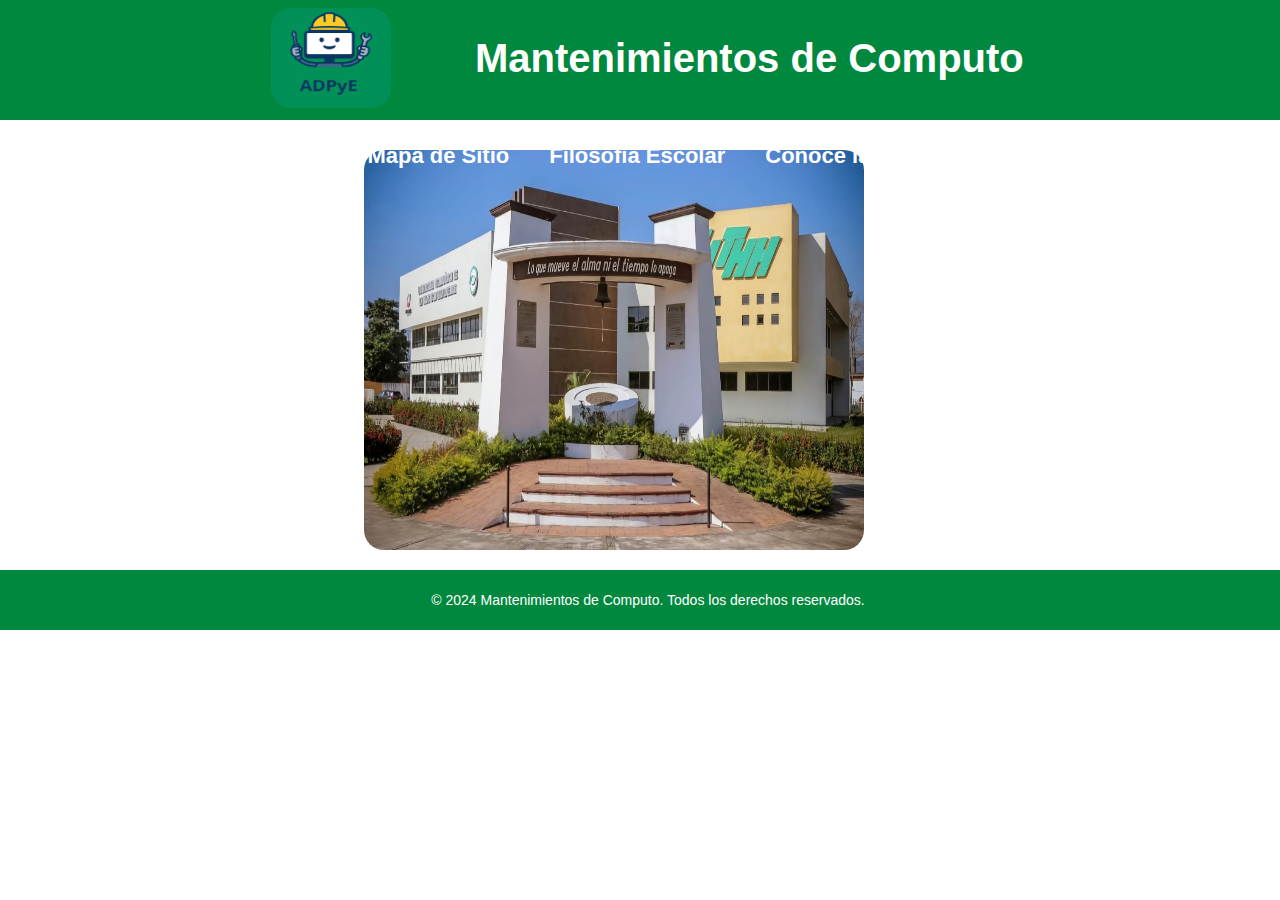
<file: index.html>
<!DOCTYPE html>
<html lang="en">
<head>
    <meta charset="UTF-8">
    <meta name="viewport" content="width=device-width, initial-scale=1.0">
    <title>Mantenimientos de Computo</title>
    <link rel="stylesheet" href="styles/style.css">
</head>
<body>
  <header>
    <div class="header-container">
        <div class="logo-titulo">
            <img src="imagenes/imagenLogoEmpresa/logoEmpresa.jpg" alt="logo">
            <h1>Mantenimientos de Computo</h1>
        </div>

        <nav>
            <ul>
                <li><a href = "html/mapaDeSitio.html">Mapa de Sitio</a></li>
                <li><a href="html/filosofiaInstitucional.html">Filosofia Escolar</a></li>
                <li><a href="html/conoceInstitucion.html">Conoce la Institución</a></li>
                <li><a href="html/novedades.php">Novedades</a></li>
                <li><a href="login.php">Login</a></li>
            </ul>
        </nav>
    </div>
</header>
<div class="container-body">
         <main>
          <img src="imagenes/imagenBannerEscuela/imagenBannerEscuela.jpg" alt="Imagen Principal" class="imagen-principal"> 
        </main>
 </div>  
        <footer>
          <p>&copy; 2024 Mantenimientos de Computo. Todos los derechos reservados.</p>
        </footer>
</body>
</html>
</file>
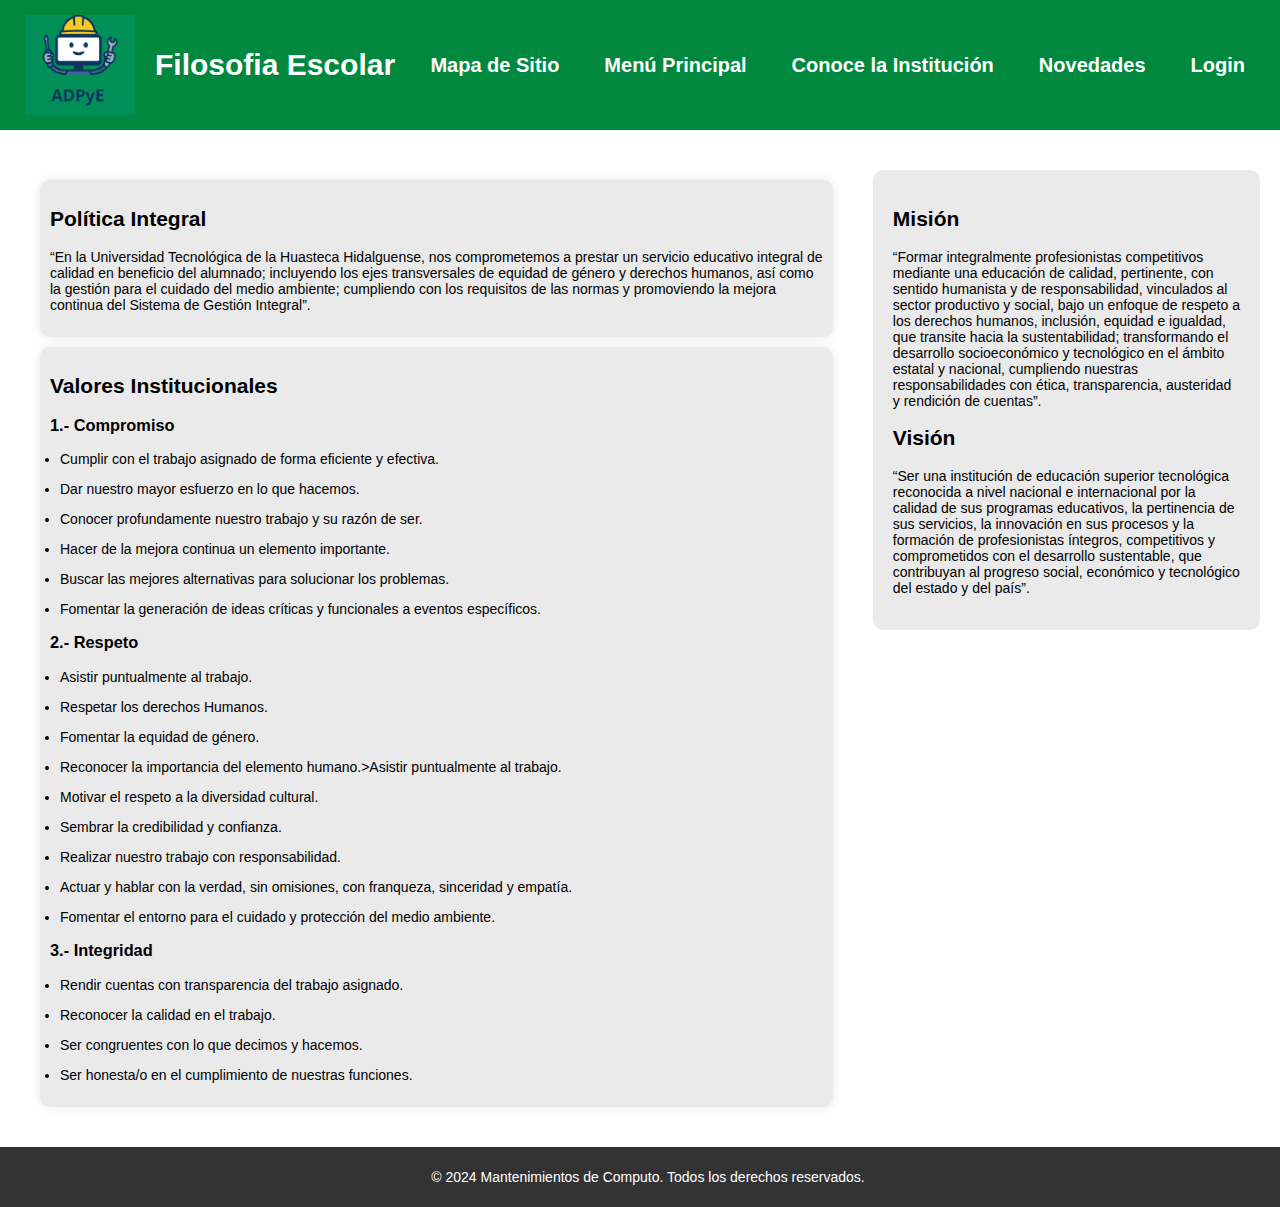
<file: html/filosofiaInstitucional.html>
<!DOCTYPE html>
<html lang="en">
<head>
    <meta charset="UTF-8">
    <meta name="viewport" content="width=device-width, initial-scale=1.0">
    <title>Mantenimientos de Computo</title>
    <link rel="stylesheet" href="../styles/styleFisolofiaInstitucional.css">
</head>
<body>
  <header>
    <div class="header-container">
        <div class="logo-titulo">
            <img src="../imagenes/imagenLogoEmpresa/logoEmpresa.jpg" alt="logo">
            <h1>Filosofia Escolar</h1>
        </div>
        <nav>
            <ul>
               <li><a href ="mapaDeSitio.html">Mapa de Sitio</a></li>
                <li><a href="../index.html">Menú Principal</a></li>
                <li><a href="conoceInstitucion.html">Conoce la Institución</a></li>
                <li><a href="novedades.php">Novedades</a></li>
                <li><a href="../login.php">Login</a></li>
            </ul>
        </nav>
    </div>
</header>
<div class="container-body">
    <main>
        <section>
            <h2>Política Integral</h2>
            <p>“En la Universidad Tecnológica de la Huasteca Hidalguense, nos comprometemos a prestar un servicio educativo integral de calidad en beneficio del alumnado; incluyendo los ejes transversales de equidad de género y derechos humanos, así como la gestión para el cuidado del medio ambiente; cumpliendo con los requisitos de las normas y promoviendo la mejora continua del Sistema de Gestión Integral”.</p>
       
          </section>
        <section>
           <h2>Valores Institucionales</h2>
<h3>1.- Compromiso</h3>
  <ul class="ulValores"> 
    <li><p>Cumplir con el trabajo asignado de forma eficiente y efectiva.</p></li> 
    <li><p>Dar nuestro mayor esfuerzo en lo que hacemos.</p></li>
    <li><p>Conocer profundamente nuestro trabajo y su razón de ser.</li>
    <li><p>Hacer de la mejora continua un elemento importante.</li>
    <li><p>Buscar las mejores alternativas para solucionar los problemas.</p></li>
    <li><p>Fomentar la generación de ideas críticas y funcionales a eventos específicos.</p></li> 
  </ul>
  <h3>2.- Respeto</h3>
  <ul class="ulValores"> 
    <li><p>Asistir puntualmente al trabajo.</p></li>
    <li><p>Respetar los derechos Humanos.</p></li>
    <li><p>Fomentar la equidad de género.</p></li>
    <li><p>Reconocer la importancia del elemento humano.>Asistir puntualmente al trabajo.</p></li>
    <li><p>Motivar el respeto a la diversidad cultural.</p></li>
    <li><p>Sembrar la credibilidad y confianza.</p></li>
    <li><p>Realizar nuestro trabajo con responsabilidad.</p></li>
    <li><p> Actuar y hablar con la verdad, sin omisiones, con franqueza, sinceridad y
empatía.</p></li>
    <li><p>Fomentar el entorno para el cuidado y protección del medio ambiente.</p></li>
  </ul> 
  <h3>3.- Integridad</h3> 
  <ul class="ulValores">  
    <li><p>Rendir cuentas con transparencia del trabajo asignado.</p></li>
    <li><p>Reconocer la calidad en el trabajo.</p></li>
    <li><p>Ser congruentes con lo que decimos y hacemos.</p></li>
    <li><p>Ser honesta/o en el cumplimiento de nuestras funciones. </p></li>
 </ul>  
        </section>
        </main>
        <aside>
             <h2>Misión</h2>
            <p>“Formar integralmente profesionistas competitivos mediante una educación de calidad, pertinente, con sentido humanista y de responsabilidad,
            vinculados al sector productivo y social, bajo un enfoque de respeto a los derechos humanos, inclusión, equidad e igualdad, que transite hacia la
          sustentabilidad; transformando el desarrollo socioeconómico y tecnológico en el ámbito estatal y nacional, cumpliendo nuestras responsabilidades con ética, transparencia, austeridad y rendición de cuentas”.</p>
            <h2>Visión</h2>
            <p>“Ser una institución de educación superior tecnológica reconocida a nivel nacional e internacional por la calidad de sus programas educativos, la
            pertinencia de sus servicios, la innovación en sus procesos y la formación de profesionistas íntegros, competitivos y comprometidos con el desarrollo
            sustentable, que contribuyan al progreso social, económico y tecnológico del estado y del país”.</p>
        </aside>
       
    </div>  
     
        <footer>
          <p>&copy; 2024 Mantenimientos de Computo. Todos los derechos reservados.</p>
        </footer>
</body>
</html>
</file>
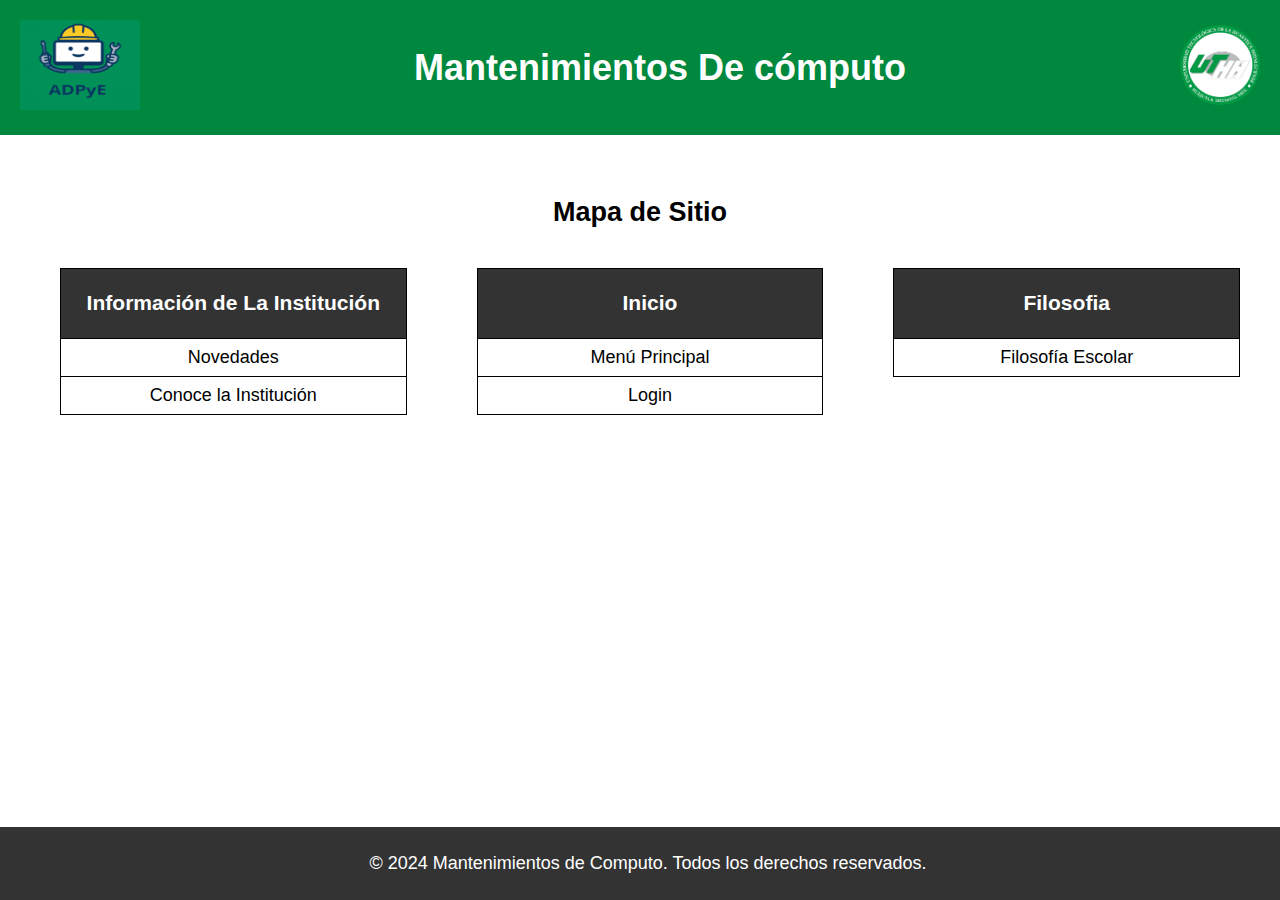
<file: html/mapaDeSitio.html>
<!DOCTYPE html>
<html lang="en">
<head>
    <meta charset="UTF-8">
    <meta name="viewport" content="width=device-width, initial-scale=1.0">
    <title>Mapa de Sitio</title>
    <link rel="stylesheet" href="../styles/styleMapaDeSitioPublico.css">
</head>
<body>
    <header>
        <div class ="logo-empresa">
         <img src ="../imagenes/imagenLogoEmpresa/logoEmpresa.jpg" alt = "logo" class ="logoEmpresa">
        </div>
          <h1>Mantenimientos De cómputo</h1>
        <div class = "logo-uthh">
         <img src = "../imagenes/imagenLogoUthh/logoUthh.png" alt = "logoUthh" class ="logoUthh">
        </div>
    </header>
    <main>
        <section class ="titulo-mapa-sitio">
            <h2>Mapa de Sitio</h2>
        </section>
    <div class ="contenedor-mapa-sitio">
        <section class ="mapa-sitio">
           <table>
              <thead>
                <tr>
                    <th>
                         <h3>Información de La Institución</h3>
                    </th>
                </tr>    
              </thead>
               <tbody>
                <tr>
                    <td><li><a href="novedades.php">Novedades</a></li></td>
                </tr>
                <tr>
                    <td><li><a href="conoceInstitucion.html">Conoce la Institución</a></li></td>
                </tr>
           </table>
        </section>
        <section class= "mapa-sitio">
            <table>
              <thead>
                <tr>
                    <th>
                         <h3>Inicio</h3>
                    </th>
                </tr>    
              </thead>
               <tbody>
                <tr>
                    <td><li><a href="../index.html">Menú Principal</a></li></td>
                </tr>
                <tr>
                    <td><li><a href="../login.php">Login</a></li></td>
                </tr>
           </table>
        </section>
        <section class = "mapa-sitio">
            <table>
              <thead>
                <tr>
                    <th>
                         <h3>Filosofia</h3>
                    </th>
                </tr>    
              </thead>
               <tbody>
                <tr>
                    <td><li><a href="filosofiaInstitucional.html">Filosofía Escolar</a></li></td>
                </tr>
           </table>
        </section>
     </div> 
    </main>
 <footer>
          <p>&copy; 2024 Mantenimientos de Computo. Todos los derechos reservados.</p>
     </footer>
</body>
</html>
</file>
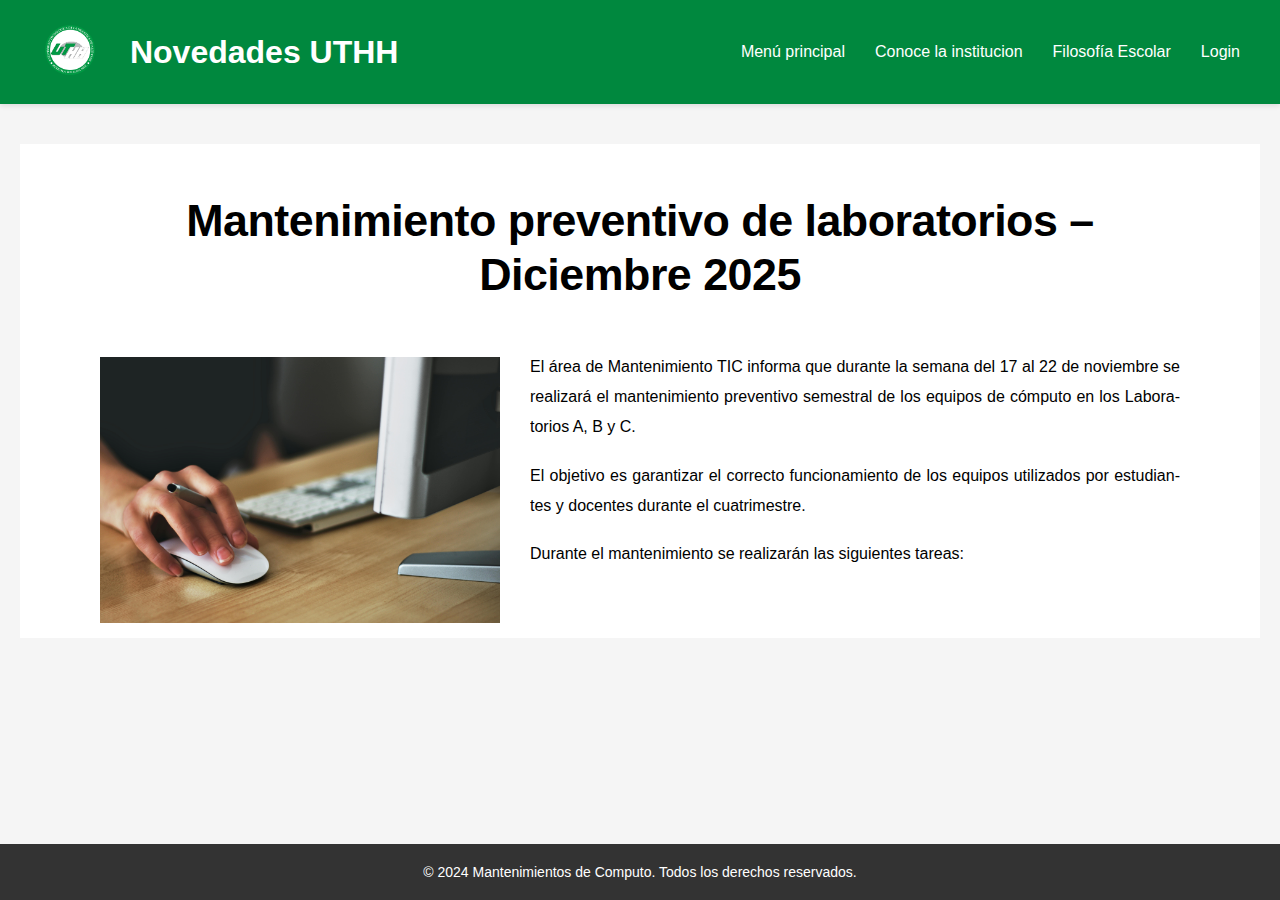
<file: html/novedad.html>
<!DOCTYPE html>
<html lang="es">
<head>
    <meta charset="UTF-8">
    <meta name="viewport" content="width=device-width, initial-scale=1.0">
    <title>Noticia de última hora - UTHH</title>
    <link rel="stylesheet" href="../styles/styleNovedad.css">
</head>
<body>
    <header>
        <div class="logo-container">
            <img src="../imagenes/imagenLogoUthh/logoUthh.png"  alt="logo" width="40 px">
        </div>
        <h1>Novedades UTHH</h1>
        <nav>
            <ul>
                <li><a href="../index.html">Menú principal</a></li>
                <li><a href="conoceInstitucion.html">Conoce la institucion</a></li>
                <li><a href="filosofiaInstitucional.html">Filosofía Escolar</a></li>
                <li><a href="../login.php">Login</a></li>
            </ul>
        </nav>
    </header>

    <div class="detalle-container">
        <article class="noticia-completa">
            <h1>Mantenimiento preventivo de laboratorios – Diciembre 2025</h1>
            
            <div class="noticia-imagen-grande">
                <img src="../imagenes/imagenNoticia1/noticia1.jpg" alt="noticia1" width="400">
            </div>

            <div class="noticia-contenido">
                <p>El área de Mantenimiento TIC informa que durante la semana del 17 al 22 de noviembre se realizará el mantenimiento preventivo semestral de los equipos de cómputo en los Laboratorios A, B y C.</p>
                
                <p>El objetivo es garantizar el correcto funcionamiento de los equipos utilizados por estudiantes y docentes durante el cuatrimestre.</p>
                
                <p> Durante el mantenimiento se realizarán las siguientes tareas:</p>
            </div>

        </article>
    </div>

    <footer>
        <p>&copy;  2024 Mantenimientos de Computo. Todos los derechos reservados.</p>
    </footer>
</body>
</html>
</file>
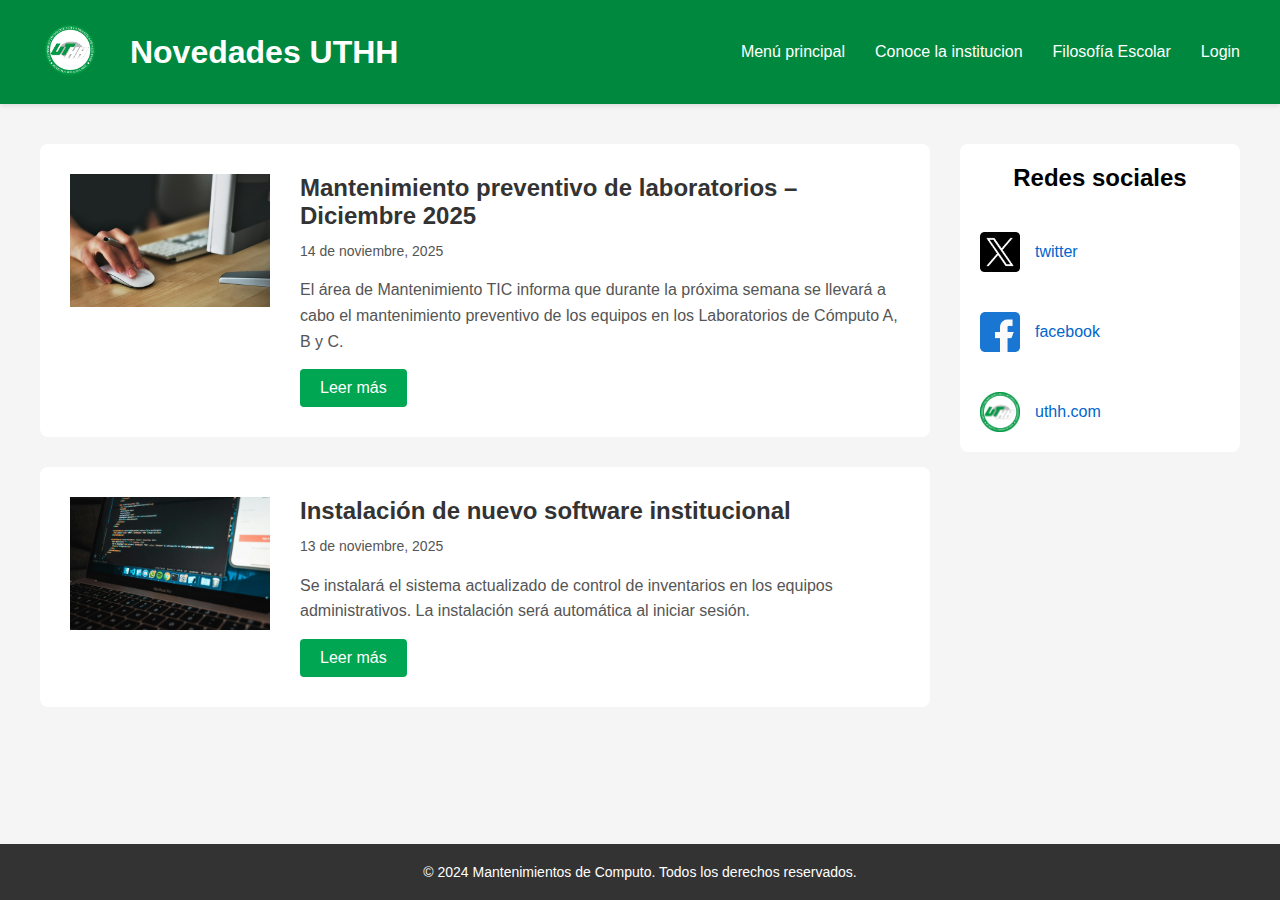
<file: html/novedades.html>
<!DOCTYPE html>
<html lang="es">
<head>
    <meta charset="UTF-8">
    <meta name="viewport" content="width=device-width, initial-scale=1.0">
    <title>Novedades - UTHH</title>
    <link rel="stylesheet" href="../styles/styleNovedades.css">
</head>
<body>
    <header>
        <div class="logo-container">
            <img src="../imagenes/imagenLogoUthh/logoUthh.png" alt="logo">
        </div>
        <h1>Novedades UTHH</h1>
        <nav>
            <ul>
                <li><a href="../index.html">Menú principal</a></li>
                <li><a href="conoceInstitucion.html">Conoce la institucion</a></li>
                <li><a href="filosofiaInstitucional.html">Filosofía Escolar</a></li>
                <li><a href="../login.php">Login</a></li>
            </ul>
        </nav>
    </header>

    <div class="novedades-container">
        <div class="novedades-main">
            <!-- Noticia 1 -->
            <article class="noticia-card">
                <div class="noticia-imagen">
                    <img src="../imagenes/imagenNoticia1/noticia1.jpg" alt="noticia1" width="200 px">
                </div>
                <div class="noticia-contenido">
                    <h2>Mantenimiento preventivo de laboratorios – Diciembre 2025</h2>
                    <p class="fecha">14 de noviembre, 2025</p>
                    <p>El área de Mantenimiento TIC informa que durante la próxima semana se llevará a cabo el mantenimiento preventivo de los equipos en los Laboratorios de Cómputo A, B y C.</p>
                    <a href="novedad.html" class="btn-leer-mas">Leer más</a>
                </div>
            </article>

            <!-- Noticia 2 -->
            <article class="noticia-card">
                <div class="noticia-imagen">
                    <img src="../imagenes/imagenNoticia2/noticia2.jpg" alt="noticia2" width="200 px">
                </div>
                <div class="noticia-contenido">
                    <h2>Instalación de nuevo software institucional</h2>
                    <p class="fecha">13 de noviembre, 2025</p>
                    <p>Se instalará el sistema actualizado de control de inventarios en los equipos administrativos. La instalación será automática al iniciar sesión.</p>
                    <a href="novedad.html" class="btn-leer-mas">Leer más</a>
                </div>
            </article>
        </div>

        <aside class="redes-sociales-sidebar">
            <h2>Redes sociales</h2>
            <div class="red-social-item">
                <span class="icono">
                    <img src="../imagenes/imagenTwitter/twitter.png" alt="twitter logo" width="40px">
                </span>
                <a href="https://twitter.com/uthh" target="_blank">twitter</a>
            </div>
            <div class="red-social-item">
                <span class="icono">
                    <img src="../imagenes/imagenFacebook/facebook.png"alt="facebook logo" width="40px">
                </span>
                <a href="https://www.facebook.com/uthh.huejutla" target="_blank">facebook</a>
            </div>
            <div class="red-social-item">
                <span class="icono">
                    <img src="../imagenes/imagenLogoUthh/logoUthh.png" alt="uthh logo" width="40 px">
                </span>
                <a href="https://www.uthh.edu.mx/" target="_blank">uthh.com</a>
            </div>
        </aside>
    </div>

    <footer>
        <p>&copy; 2024 Mantenimientos de Computo. Todos los derechos reservados.</p>
    </footer>
</body>
</html>
</file>
<file: styles/style.css>
body
{
    font-size: 14px;
    font-family: Arial, Helvetica, sans-serif;
    color: white;
    height: 100%;
    margin: 0;
    display: flex;
    flex-direction: column;
}

header {
    background-color: #00883E;
    padding: 8px 25px;
    display: block;
    /* position: fixed; <--- Esta madre hace que el header se quede pegado arriba*/
    top: 0;
    left: 0;
    width: 100%;
    box-sizing: border-box;
    z-index: 1000;
    height: 120px;
}

.logo-container {
    display: inline-block;
    vertical-align: middle;
    height: 100px;
}

header h1 {
    display: inline-block;
    font-size: 40px;
    margin-left: 60px;
    vertical-align: middle;
    padding: 0 20px;
}
div img 
{
    border-radius: 20px;
    margin-left: 20%;
    vertical-align: middle;
    height: 400px;
    width: 500px;
}

nav 
{
    float: right;
}
/* Estilos para la imagen del banner */
.content
{
    width: 100%;
    margin: 0;
    padding: 0;
}

.content img 
{
    width: 100%;
    height: auto;
    display: block;
    object-fit: cover;
}
nav 
{
    margin-top: 35px;
}
nav ul 
{
    list-style: none;
    padding: 0;
    margin: 0;
    display: flex;
    justify-content: center;
    gap: 20px;
    transition: background-color 0.3s;
}

nav a 
{
    font-size: 22px;
    color: white;
    text-decoration: none;
    font-weight: bold;
    padding: 5px 10px;
}

nav a:hover 
{ 
    background-color: #005f27;
    border-radius: 5px;
}

header img
{
    width: 120px;
    height: 100px;
}

main 
{
    margin-left: 120px;
    padding-top: 10px;
    flex: 1;
    flex-direction: column;
    gap: 20px;
}

section 
{  
    margin-top: 10px;
    padding: 10px;
    color: black;
    background-color: #eaeaea;
    border-radius: 10px;
    box-shadow: 0 0 10px rgba(0,0,0,0.1);
}

aside {
    width: 30%;
    margin-top: 20px;
    color: black;
    background-color: #eaeaea;
    padding: 20px;
    border-radius: 10px;
}

.container-body {
    display: flex;
    gap: 20px;
    padding: 20px;
    max-width: 1400px;
    flex: 1;
}

.ulValores
{
    margin-left: 10px;
    padding: 0;
    list-style-type: disc;
}

footer 
{
    text-align: center;
    padding: 8px;
    background-color: #00883E;
    color: white;
    bottom: 0;
    width: 100%;
}
</file>
<file: styles/styleFisolofiaInstitucional.css>
body
{
    font-size: 14px;
    font-family: Arial, Helvetica, sans-serif;
    color: white;
    height: 100%;
    margin: 0;
    display: flex;
    flex-direction: column;
}

header {
    background-color: #00883E;
    padding: 15px 25px;
    width: 100%;
    box-sizing: border-box;
    color: white;
}

.header-container {
    display: flex;
    justify-content: space-between;  /* LOGO/TÍTULO a la izquierda | NAV a la derecha */
    align-items: center;              /* Centra todo verticalmente */
}

.logo-titulo {
    display: flex;
    align-items: center;
    gap: 20px;
}

header img {
    width: 110px;
    height: 100px;
    object-fit: cover;
}

header h1 {
    font-size: 30px;
    margin: 0;
    padding: 0;
}

nav ul {
    list-style: none;
    display: flex;
    gap: 25px;
    margin: 0;
    padding: 0;
}

nav a {
    font-size: 20px;
    color: white;
    text-decoration: none;
    font-weight: bold;
    padding: 5px 10px;  /* ESTE ES EL IMPORTANTE */
    transition: background-color 0.3s; /* suave */
}

nav a:hover {
    background-color: #005f27;
    border-radius: 5px;
}


main {
    flex: 1;
    padding: 20px;
}
section 
{  
    margin-top: 10px;
    padding: 10px;
    color: black;
    background-color: #eaeaea;
    border-radius: 10px;
    box-shadow: 0 0 10px rgba(0,0,0,0.1);
}

aside {
    width: 28%;
    margin-top: 20px;
    color: black;
    background-color: #eaeaea;
    padding: 20px;
    border-radius: 10px;
    max-height: 1000px;
    flex-shrink: 0; /* Para que NO se estire */
    height: fit-content; /* Solo lo necesario */
}


.imagenInstitucion {
    width: 100%;
    max-width: 700px;      /* límite para que no se haga enorme */
    display: block;
    margin: 20px auto;     /* centrada */
    border-radius: 10px;
}

.container-body {
    display: flex;
    gap: 20px;
    padding: 20px;
    max-width: 1400px;
    margin: 0 auto;    /* <-- centra el contenido */
    flex: 1;
}

.ulValores
{
    margin-left: 10px;
    padding: 0;
    list-style-type: disc;
}

footer 
{
    text-align: center;
    padding: 8px;
    background-color: #333;
    color: white;
    bottom: 0;
    width: 100%;
}
</file>
<file: styles/styleMapaDeSitioPublico.css>
body
{
    font-family: Arial, sans-serif;
    margin: 0;
    padding: 0;
    font-size: 18px;
    color: black;
}
header 
{
    background-color: #00883E;
    padding: 20px;
    display: flex;
    justify-content: space-between;
    align-items: center;
    color: white;
    margin: 0%;
}

.logoEmpresa
{
    width: 120px;
    height: 90px;
}
.logoUthh
{
    width: 80px;
    height: 80px;
}
main
{
    max-width: 1200px;
    margin: 20px auto;
    padding: 20px;
    border-radius: 8px;
   
}
.titulo-mapa-sitio 
{
    text-align: center;
    margin-bottom: 40px;
}
.contenedor-mapa-sitio 
{
    display: flex;
    flex-direction: row;
    flex-wrap: wrap; 
    justify-content: space-around; 
    gap: 50px;
}
.mapa-sitio 
{
    flex:1;
    margin-left: 20px;
}
.mapa-sitio table 
{
    width: 100%;
    border-collapse: collapse;
    margin-bottom: 20px;
    border: 1px solid black;
}
th
{
    background-color: #333;
    text-align: left;
    border: 1px solid black;
    color: white;
    text-align: center;
}
li 
{
    list-style: none; /* Elimina la viñeta de la lista */
    margin: 0; /* Elimina el margen por defecto que podría estorbar */
    padding: 0; /* Elimina el relleno por defecto */
}
li a
{
  text-align: center;
   text-decoration: none ;
   color: black;
   display: block;
   padding: 8px;
}
td
{

    border: 1px solid black;
    padding: 0;
}
footer 
{
    text-align: center;
    padding: 8px;
    background-color: #333;
    color: white;
    position: fixed; /* Fija el footer a la ventana */
    bottom: 0; /* Lo coloca en la parte inferior */
    left: 0; /* Asegura que comience desde la izquierda */
    width: 100%; /* Ocupa el 100% del ancho de la ventana */
    /* --- FIN DE CAMBIOS --- */
}
</file>
<file: styles/styleNovedad.css>
/* Estilos generales */
* {
    margin: 0;
    padding: 0;
    box-sizing: border-box;
}

html, body {
    margin: 0;
    padding: 0;
    font-family: Arial, sans-serif;
    background-color: #f5f5f5;
}

body {
    display: flex;
    flex-direction: column;
    min-height: 100vh;
}

/* Header */
header {
    background-color: #00883E;
    color: white;
    padding: 20px 40px;
    display: flex;
    align-items: center;
    justify-content: space-between;
    box-shadow: 0 2px 5px rgba(0, 0, 0, 0.1);
}

.logo-container {
    flex-shrink: 0;
}

.logo-container img {
    height: 60px;
    width: auto;
    padding: 5px;
    border-radius: 4px;
}

header h1 {
    font-size: 32px;
    font-weight: bold;
    margin: 0 30px;
    flex-grow: 1;
}

header nav ul {
    list-style: none;
    display: flex;
    gap: 30px;
    margin: 0;
}

header nav ul li a {
    color: white;
    text-decoration: none;
    font-size: 16px;
    transition: opacity 0.3s;
}

header nav ul li a:hover {
    opacity: 0.8;
}

/* Estilos para la página de detalle de noticia */
.detalle-container {
    flex: 1;
    max-width: 1400px;
    margin: 0 auto;
    padding: 40px 20px;
    width: 100%;
}

.noticia-completa {
    background-color: white;
    padding: 50px 80px;
    border-radius: 0;
    box-shadow: none;
}

.noticia-completa h1 {
    text-align: center;
    font-size: 2.8em;
    color: #000;
    margin-bottom: 50px;
    font-weight: 700;
    letter-spacing: -0.5px;
    line-height: 1.2;
}

.noticia-imagen-grande {
    float: left;
    margin-right: 30px;
    margin-bottom: 20px;
    margin-top: 5px;
}

.placeholder-imagen-grande {
    width: 420px;
    height: 280px;
    border: 2px solid #555;
    display: flex;
    justify-content: center;
    align-items: center;
    font-size: 0;
    background-color: #fafafa;
    position: relative;
    flex-shrink: 0;
}

/* Simular imagen placeholder con X */
.placeholder-imagen-grande::before,
.placeholder-imagen-grande::after {
    content: '';
    position: absolute;
    width: 100%;
    height: 2px;
    background-color: #555;
    top: 50%;
    left: 0;
}

.placeholder-imagen-grande::before {
    transform: rotate(45deg);
}

.placeholder-imagen-grande::after {
    transform: rotate(-45deg);
}

.noticia-contenido {
    line-height: 1.9;
    color: #000;
    text-align: justify;
    overflow: hidden;
}

.noticia-contenido p {
    margin-bottom: 18px;
    font-size: 16px;
    font-family: Arial, sans-serif;
    text-align: justify;
    hyphens: auto;
}


/* Footer */
footer {
    background-color: #333;
    color: white;
    text-align: center;
    padding: 20px;
    margin-top: auto;
}

footer p {
    margin: 0;
    font-size: 14px;
}

/* Responsive */
@media (max-width: 1024px) {
    .noticia-completa {
        padding: 40px 50px;
    }
    
    .placeholder-imagen-grande {
        width: 350px;
        height: 230px;
    }
}

@media (max-width: 768px) {
    header {
        flex-direction: column;
        gap: 15px;
        padding: 20px;
    }
    
    header h1 {
        font-size: 24px;
        margin: 10px 0;
    }
    
    header nav ul {
        flex-direction: column;
        gap: 10px;
        text-align: center;
    }
    
    .detalle-container {
        padding: 20px 10px;
    }
    
    .noticia-completa {
        padding: 30px 20px;
    }
    
    .noticia-completa h1 {
        font-size: 2em;
        margin-bottom: 30px;
    }
    
    .noticia-imagen-grande {
        float: none;
        display: flex;
        justify-content: center;
        margin-right: 0;
        margin-bottom: 30px;
    }
    
    .placeholder-imagen-grande {
        width: 100%;
        max-width: 400px;
        height: 250px;
    }
    
    .noticia-contenido p {
        font-size: 15px;
        line-height: 1.7;
    }
    
}

@media (max-width: 480px) {
    .noticia-completa {
        padding: 20px 15px;
    }
    
    .noticia-completa h1 {
        font-size: 1.5em;
    }
    
    .placeholder-imagen-grande {
        height: 200px;
    }
    
}
</file>
<file: styles/styleNovedades.css>
/* Estilos generales */
* {
    margin: 0;
    padding: 0;
    box-sizing: border-box;
}

html, body {
    margin: 0;
    padding: 0;
    font-family: Arial, sans-serif;
    background-color: #f5f5f5;
}

body {
    display: flex;
    flex-direction: column;
    min-height: 100vh;
}

/* Header */
header {
    background-color: #00883E;
    color: white;
    padding: 20px 40px;
    display: flex;
    align-items: center;
    justify-content: space-between;
    box-shadow: 0 2px 5px rgba(0, 0, 0, 0.1);
}

.logo-container {
    flex-shrink: 0;
}

.logo-container img {
    height: 60px;
    width: auto;
    padding: 5px;
    border-radius: 4px;
}

header h1 {
    font-size: 32px;
    font-weight: bold;
    margin: 0 30px;
    flex-grow: 1;
}

header nav ul {
    list-style: none;
    display: flex;
    gap: 30px;
    margin: 0;
}

header nav ul li a {
    color: white;
    text-decoration: none;
    font-size: 16px;
    transition: opacity 0.3s;
}

header nav ul li a:hover {
    opacity: 0.8;
}

/* Contenedor principal */
.novedades-container {
    display: flex;
    gap: 30px;
    padding: 40px;
    max-width: 1400px;
    margin: 0 auto;
    flex: 1;
}

/* Sección principal de noticias */
.novedades-main {
    flex: 1;
    display: flex;
    flex-direction: column;
    gap: 30px;
}

/* Tarjeta de noticia */
.noticia-card {
    background: white;
    border-radius: 8px;
    padding: 30px;
    display: flex;
    gap: 30px;
    transition: box-shadow 0.3s;
}

.noticia-card:hover {
    box-shadow: 0 4px 12px rgba(0, 0, 0, 0.15);
}

/* Imagen de la noticia */
.noticia-imagen {
    flex-shrink: 0;
}

.placeholder-imagen {
    width: 150px;
    height: 150px;
    border: 2px solid #333;
    display: flex;
    align-items: center;
    justify-content: center;
    font-size: 60px;
    background-color: #f9f9f9;
}

/* Contenido de la noticia */
.noticia-contenido {
    flex: 1;
    display: flex;
    flex-direction: column;
}

.noticia-contenido h2 {
    font-size: 24px;
    margin-bottom: 10px;
    color: #333;
}

.fecha {
    color: #666;
    font-size: 14px;
    margin-bottom: 15px;
}

.noticia-contenido p {
    color: #555;
    line-height: 1.6;
    margin-bottom: 15px;
}

.btn-leer-mas {
    display: inline-block;
    background-color: #00a651;
    color: white;
    padding: 10px 20px;
    text-decoration: none;
    border-radius: 4px;
    align-self: flex-start;
    transition: background-color 0.3s;
    margin-top: auto;
}

.btn-leer-mas:hover {
    background-color: #008a44;
}

/* Sidebar de redes sociales */
.redes-sociales-sidebar {
    width: 280px;
    flex-shrink: 0;
}

.redes-sociales-sidebar h2 {
    background: white;
    border-radius: 8px 8px 0 0;
    padding: 20px;
    margin: 0;
    font-size: 24px;
    text-align: center;
}

.red-social-item {
    background: white;
    border-top: none;
    padding: 20px;
    display: flex;
    align-items: center;
    gap: 15px;
    transition: background-color 0.3s;
}

.red-social-item:last-child {
    border-radius: 0 0 8px 8px;
}

.red-social-item:hover {
    background-color: #f9f9f9;
}

.red-social-item .icono {
    font-size: 32px;
    width: 40px;
    display: flex;
    align-items: center;
    justify-content: center;
}

.red-social-item a {
    color: #0066cc;
    text-decoration: none;
    font-size: 16px;
}

.red-social-item a:hover {
    text-decoration: underline;
}

/* Footer */
footer {
    background-color: #333;
    color: white;
    text-align: center;
    padding: 20px;
    margin-top: auto;
}

footer p {
    margin: 0;
    font-size: 14px;
}

/* Responsive */
@media (max-width: 1024px) {
    .novedades-container {
        flex-direction: column;
    }
    
    .redes-sociales-sidebar {
        width: 100%;
        max-width: 400px;
        margin: 0 auto;
    }
}

@media (max-width: 768px) {
    header {
        flex-direction: column;
        gap: 15px;
    }
    
    header nav ul {
        flex-direction: column;
        gap: 10px;
        text-align: center;
    }
    
    .noticia-card {
        flex-direction: column;
        align-items: center;
    }
    
    .placeholder-imagen {
        width: 120px;
        height: 120px;
    }
    
    .novedades-container {
        padding: 20px;
    }
}
</file>
